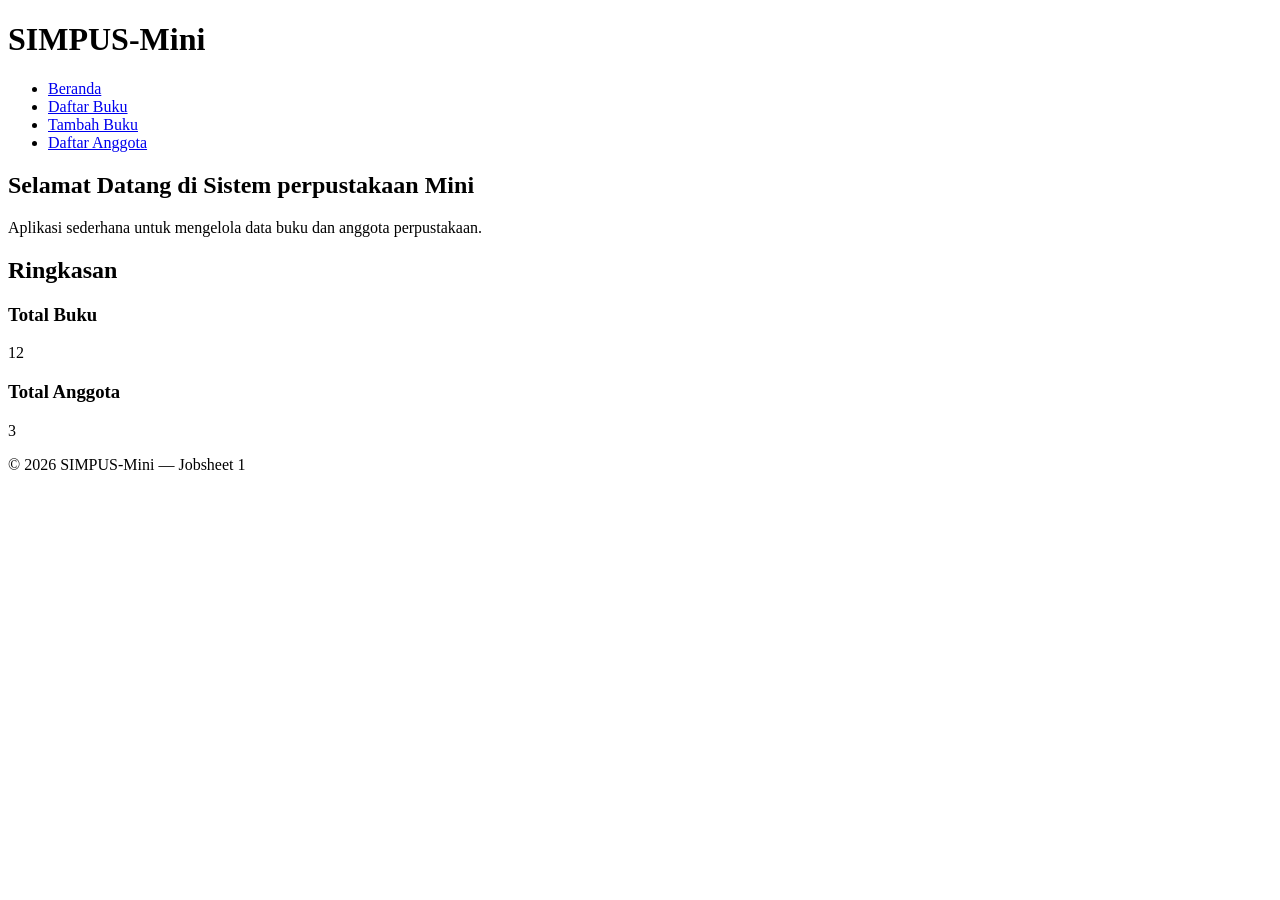
<file: Jobsheet1/index.html>
<!DOCTYPE html>
<html lang="id">
<head>
    <meta charset="UTF-8">
    <title>SIMPUS-Mini | Beranda</title>
</head>
<body>
    <header>
        <h1>SIMPUS-Mini</h1>
        <nav>
            <ul>
                <li><a href="index.html">Beranda</a></li>
                <li><a href="buku/list.html">Daftar Buku</a></li>
                <li><a href="buku/tambah.html">Tambah Buku</a></li>
                <li><a href="anggota/list.html">Daftar Anggota</a></li>
            </ul>
        </nav>
    </header>

    <main>
        <section>
            <h2>Selamat Datang di Sistem perpustakaan Mini</h2>
            <p>Aplikasi sederhana untuk mengelola data buku dan anggota perpustakaan.</p>
        </section>

        <section>
            <h2>Ringkasan</h2>
            <article>
                <h3>Total Buku</h3>
                <p>12</p>
            </article>
            <article>
                <h3>Total Anggota</h3>
                <p>3</p>
            </article>
        </section>
    </main>
    <footer>
        <p>&copy; 2026 SIMPUS-Mini &mdash; Jobsheet 1</p>
    </footer>
</body>
</html>
</file>
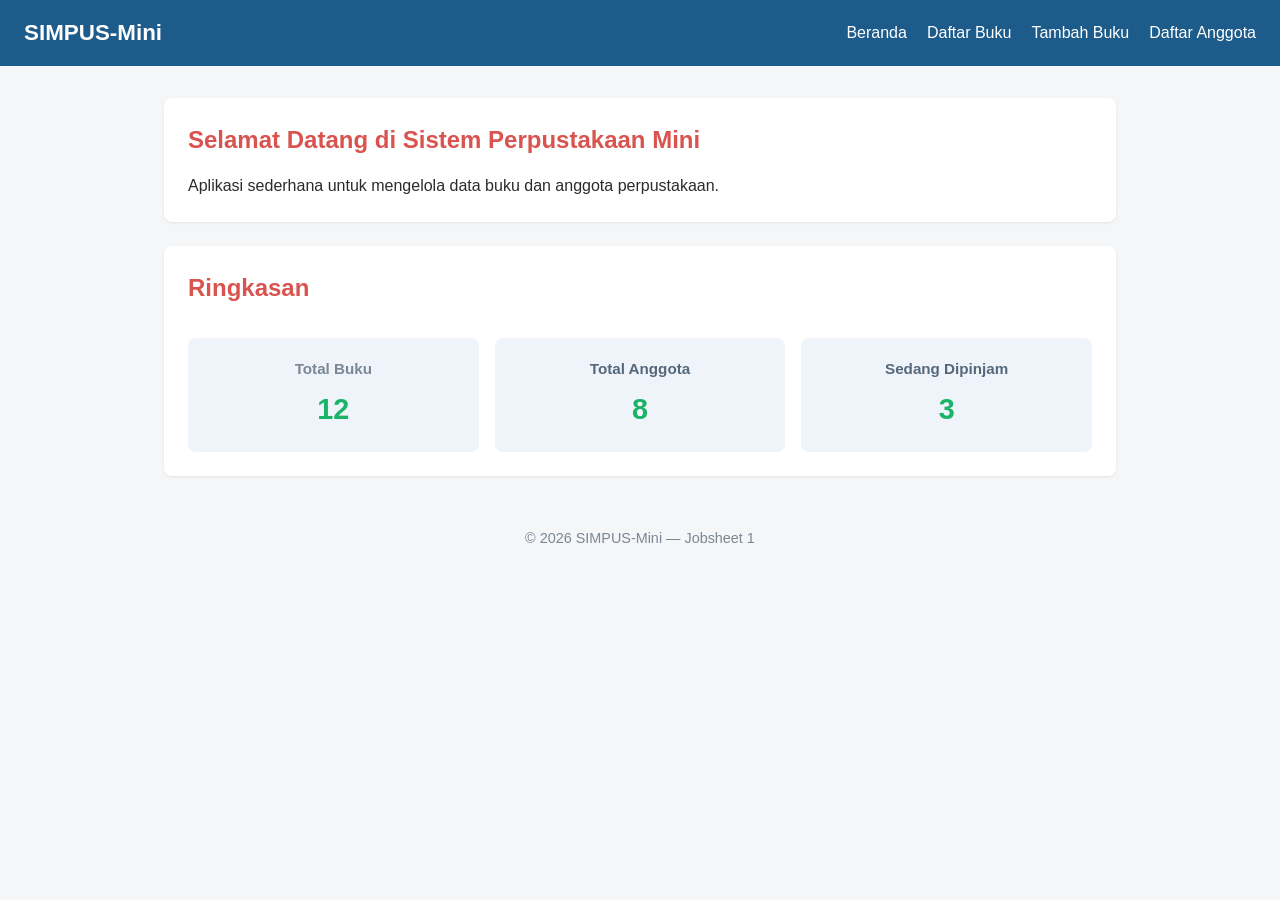
<file: Jobsheet2/index.html>
<!DOCTYPE html>
<html lang="id">
<head>
    <meta charset="UTF-8">
    <title>SIMPUS-Mini | Beranda</title>
    <link rel="stylesheet" href="assets/css/style.css">
</head>
<body>
    <header>
        <h1>SIMPUS-Mini</h1>
        <nav>
            <ul>
                <li><a href="index.html">Beranda</a></li>
                <li><a href="buku/list.html">Daftar Buku</a></li>
                <li><a href="buku/tambah.html">Tambah Buku</a></li>
                <li><a href="anggota/list.html">Daftar Anggota</a></li>
            </ul>
        </nav>
    </header>

    <main>
        <section>
            <h2 class="hai">Selamat Datang di Sistem Perpustakaan Mini</h2>
            <p>Aplikasi sederhana untuk mengelola data buku dan anggota perpustakaan.</p>
        </section>

        <section>
            <h2  class="hai">Ringkasan</h2>
            <article>
                <h3 id="test">Total Buku</h3>
                <p>12</p>
            </article>
            <article>
                <h3>Total Anggota</h3>
                <p>8</p>
            </article>
            <article>
                <h3>Sedang Dipinjam</h3>
                <p>3</p>
            </article>
        </section>
    </main>

    <footer>
        <p>&copy; 2026 SIMPUS-Mini &mdash; Jobsheet 1</p>
    </footer>
</body>
</html>
</file>
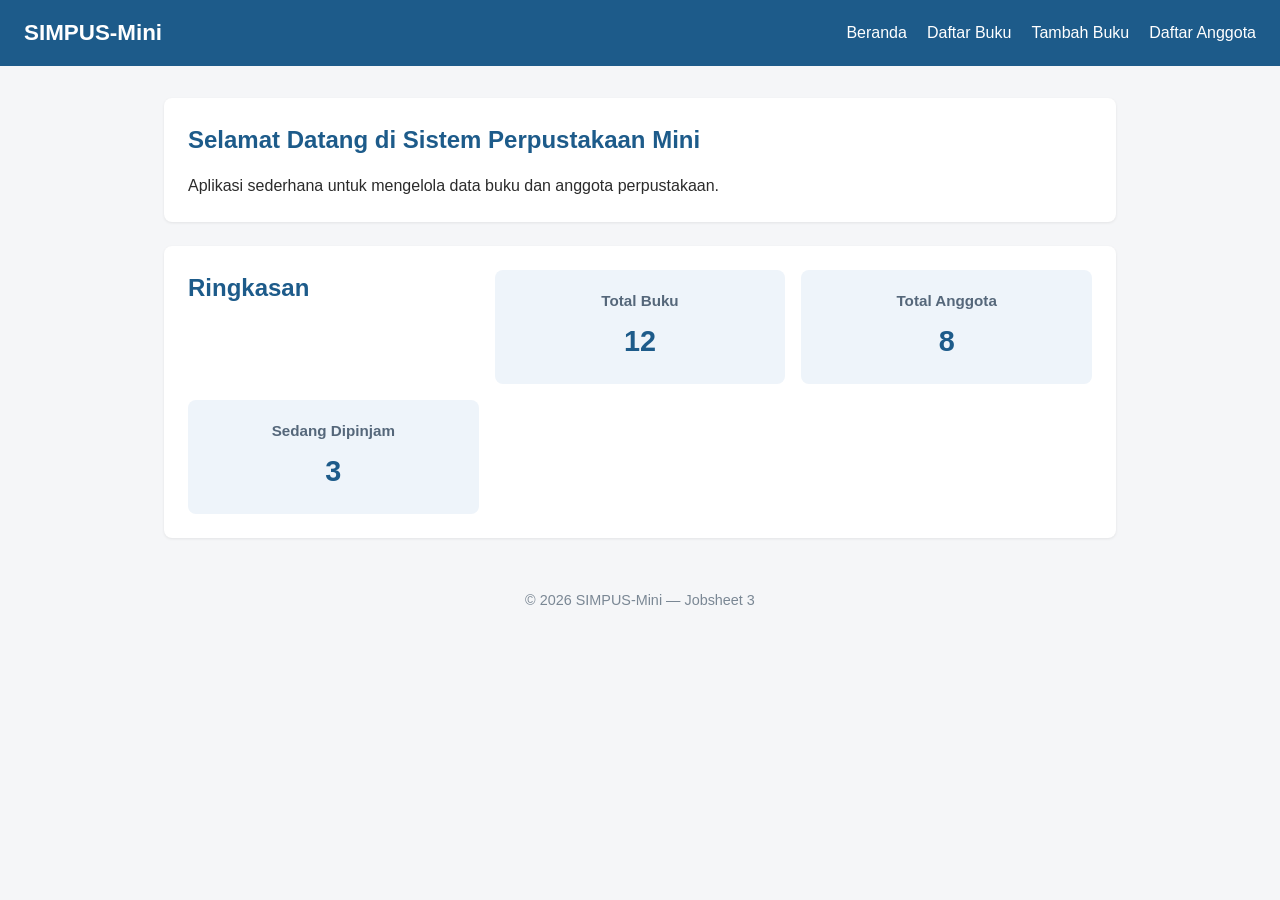
<file: Jobsheet3/index.html>
<!DOCTYPE html>
<html lang="id">
<head>
    <meta charset="UTF-8">
    <meta name="viewport" content="width=device-width, initial-scale=1">
    <title>SIMPUS-Mini | Beranda</title>
    <link rel="stylesheet" href="assets/css/style.css">
</head>
<body>
    <header>
        <h1>SIMPUS-Mini</h1>
        <input type="checkbox" id="nav-toggle" class="nav-toggle">
        <label for="nav-toggle" class="nav-toggle-label">&#9776;</label>
        <nav>
            <ul>
                <li><a href="index.html">Beranda</a></li>
                <li><a href="buku/list.html">Daftar Buku</a></li>
                <li><a href="buku/tambah.html">Tambah Buku</a></li>
                <li><a href="anggota/list.html">Daftar Anggota</a></li>
            </ul>
        </nav>
    </header>

    <main>
        <section>
            <h2>Selamat Datang di Sistem Perpustakaan Mini</h2>
            <p>Aplikasi sederhana untuk mengelola data buku dan anggota perpustakaan.</p>
        </section>

        <section>
            <h2>Ringkasan</h2>
            <article>
                <h3>Total Buku</h3>
                <p>12</p>
            </article>
            <article>
                <h3>Total Anggota</h3>
                <p>8</p>
            </article>
            <article>
                <h3>Sedang Dipinjam</h3>
                <p>3</p>
            </article>
        </section>
    </main>

    <footer>
        <p>&copy; 2026 SIMPUS-Mini &mdash; Jobsheet 3</p>
    </footer>
</body>
</html>
</file>
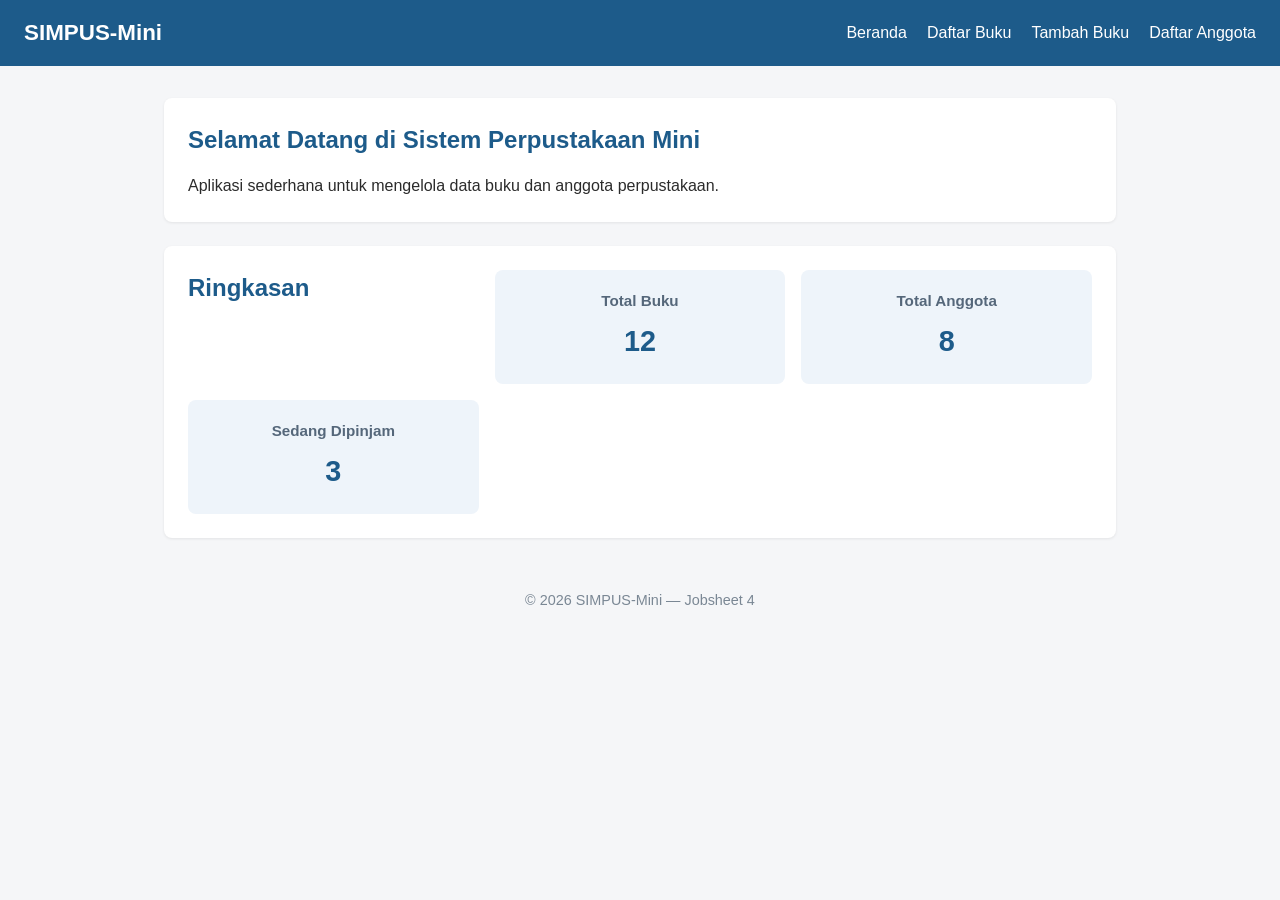
<file: Jobsheet4/index.html>
<!DOCTYPE html>
<html lang="id">
<head>
    <meta charset="UTF-8">
    <meta name="viewport" content="width=device-width, initial-scale=1">
    <title>SIMPUS-Mini | Beranda</title>
    <link rel="stylesheet" href="assets/style.css">
</head>
<body>
    <header>
        <h1>SIMPUS-Mini</h1>
        <input type="checkbox" id="nav-toggle" class="nav-toggle">
        <label for="nav-toggle" class="nav-toggle-label">&#9776;</label>
        <nav>
            <ul>
                <li><a href="index.html">Beranda</a></li>
                <li><a href="buku/list.html">Daftar Buku</a></li>
                <li><a href="buku/tambah.html">Tambah Buku</a></li>
                <li><a href="anggota/list.html">Daftar Anggota</a></li>
            </ul>
        </nav>
    </header>

    <main>
        <section>
            <h2>Selamat Datang di Sistem Perpustakaan Mini</h2>
            <p>Aplikasi sederhana untuk mengelola data buku dan anggota perpustakaan.</p>
        </section>

        <section>
            <h2>Ringkasan</h2>
            <article>
                <h3>Total Buku</h3>
                <p>12</p>
            </article>
            <article>
                <h3>Total Anggota</h3>
                <p>8</p>
            </article>
            <article>
                <h3>Sedang Dipinjam</h3>
                <p>3</p>
            </article>
        </section>
    </main>

    <footer>
        <p>&copy; 2026 SIMPUS-Mini &mdash; Jobsheet 4</p>
    </footer>
</body>
</html>
</file>
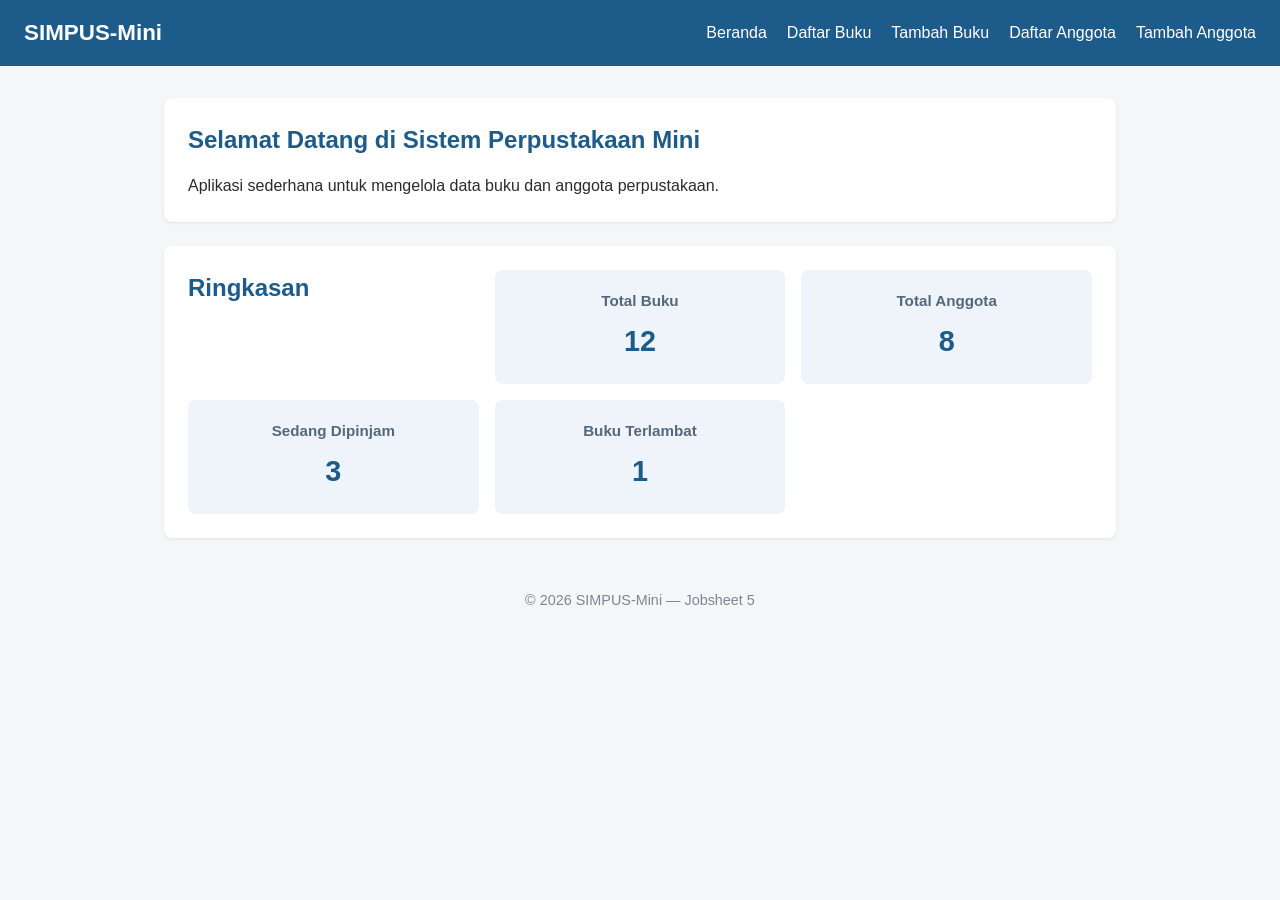
<file: Jobsheet5/index.html>
<!DOCTYPE html>
<html lang="id">
<head>
    <meta charset="UTF-8">
    <meta name="viewport" content="width=device-width, initial-scale=1">
    <title>SIMPUS-Mini | Beranda</title>
    <link rel="stylesheet" href="assets/style.css">
</head>
<body>
    <header>
        <h1>SIMPUS-Mini</h1>
        <button type="button" id="nav-toggle-btn" class="nav-toggle-label" aria-label="Menu">&#9776;</button>
        <nav>
            <ul>
                <li><a href="index.html" class="aktif">Beranda</a></li>
                <li><a href="buku/list.html">Daftar Buku</a></li>
                <li><a href="buku/tambah.html">Tambah Buku</a></li>
                <li><a href="anggota/list.html">Daftar Anggota</a></li>
                <li><a href="anggota/tambah.html">Tambah Anggota</a></li>
            </ul>
        </nav>
    </header>

    <main>
        <section>
            <h2>Selamat Datang di Sistem Perpustakaan Mini</h2>
            <p>Aplikasi sederhana untuk mengelola data buku dan anggota perpustakaan.</p>
        </section>

        <section>
            <h2>Ringkasan</h2>
            <article>
                <h3>Total Buku</h3>
                <p>12</p>
            </article>
            <article>
                <h3>Total Anggota</h3>
                <p>8</p>
            </article>
            <article>
                <h3>Sedang Dipinjam</h3>
                <p>3</p>
            </article>
            <article>
                <h3>Buku Terlambat</h3>
                <p>1</p>
            </article>
        </section>
    </main>

    <footer>
        <p>&copy; 2026 SIMPUS-Mini &mdash; Jobsheet 5</p>
    </footer>
    <script src="assets/js/app.js"></script>
</body>
</html>
</file>
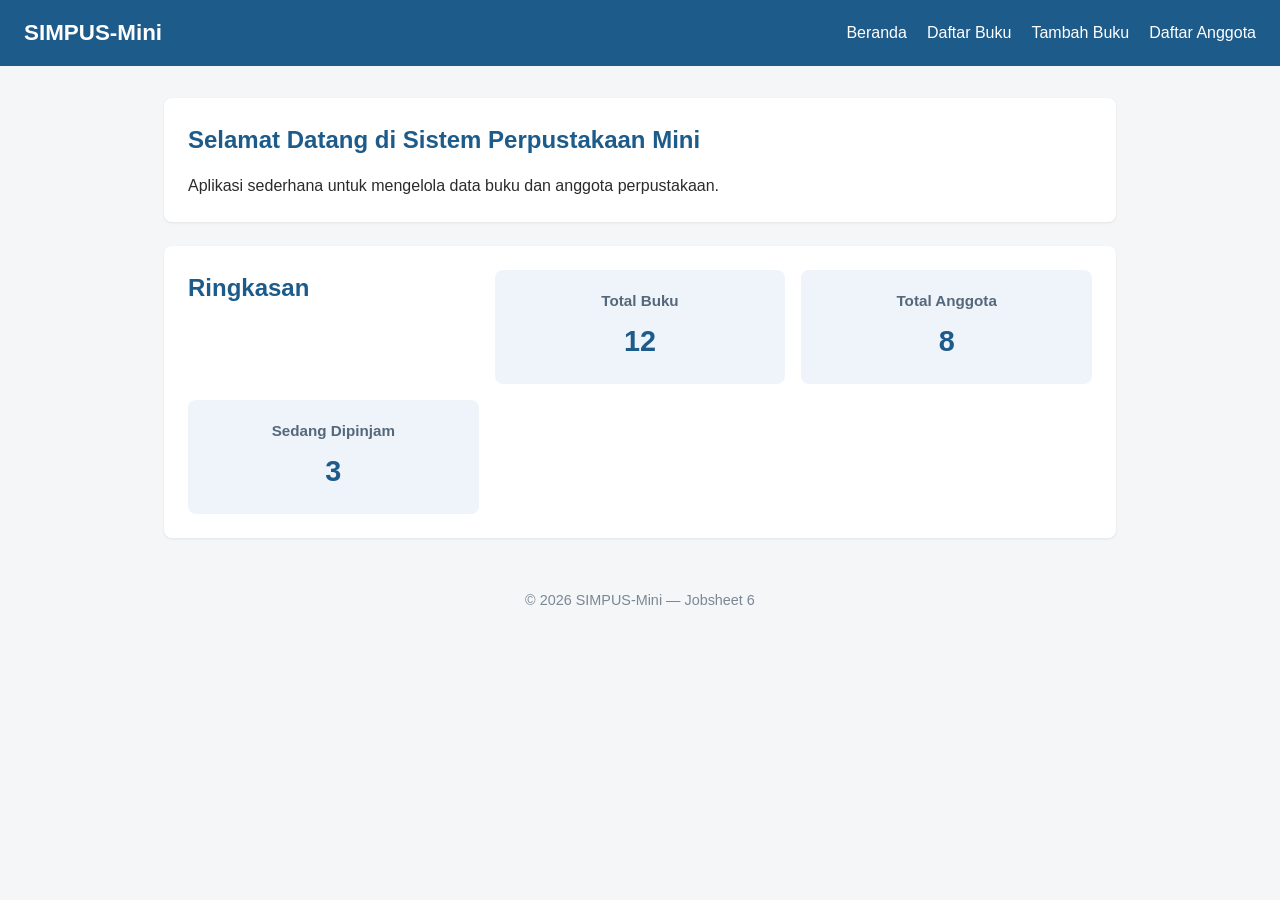
<file: Jobsheet6/index.html>
<!DOCTYPE html>
<html lang="id">
<head>
    <meta charset="UTF-8">
    <meta name="viewport" content="width=device-width, initial-scale=1">
    <title>SIMPUS-Mini | Beranda</title>
    <link rel="stylesheet" href="assets/css/style.css">
</head>
<body>
    <header>
        <h1>SIMPUS-Mini</h1>
        <button type="button" id="nav-toggle-btn" class="nav-toggle-label" aria-label="Menu">&#9776;</button>
        <nav>
            <ul>
                <li><a href="index.html">Beranda</a></li>
                <li><a href="buku/list.html">Daftar Buku</a></li>
                <li><a href="buku/tambah.html">Tambah Buku</a></li>
                <li><a href="anggota/list.html">Daftar Anggota</a></li>
            </ul>
        </nav>
    </header>

    <main>
        <section>
            <h2>Selamat Datang di Sistem Perpustakaan Mini</h2>
            <p>Aplikasi sederhana untuk mengelola data buku dan anggota perpustakaan.</p>
        </section>

        <section>
            <h2>Ringkasan</h2>
            <article>
                <h3>Total Buku</h3>
                <p>12</p>
            </article>
            <article>
                <h3>Total Anggota</h3>
                <p>8</p>
            </article>
            <article>
                <h3>Sedang Dipinjam</h3>
                <p>3</p>
            </article>
        </section>
    </main>

    <footer>
        <p>&copy; 2026 SIMPUS-Mini &mdash; Jobsheet 6</p>
    </footer>
    <script src="assets/js/app.js"></script>
</body>
</html>
</file>
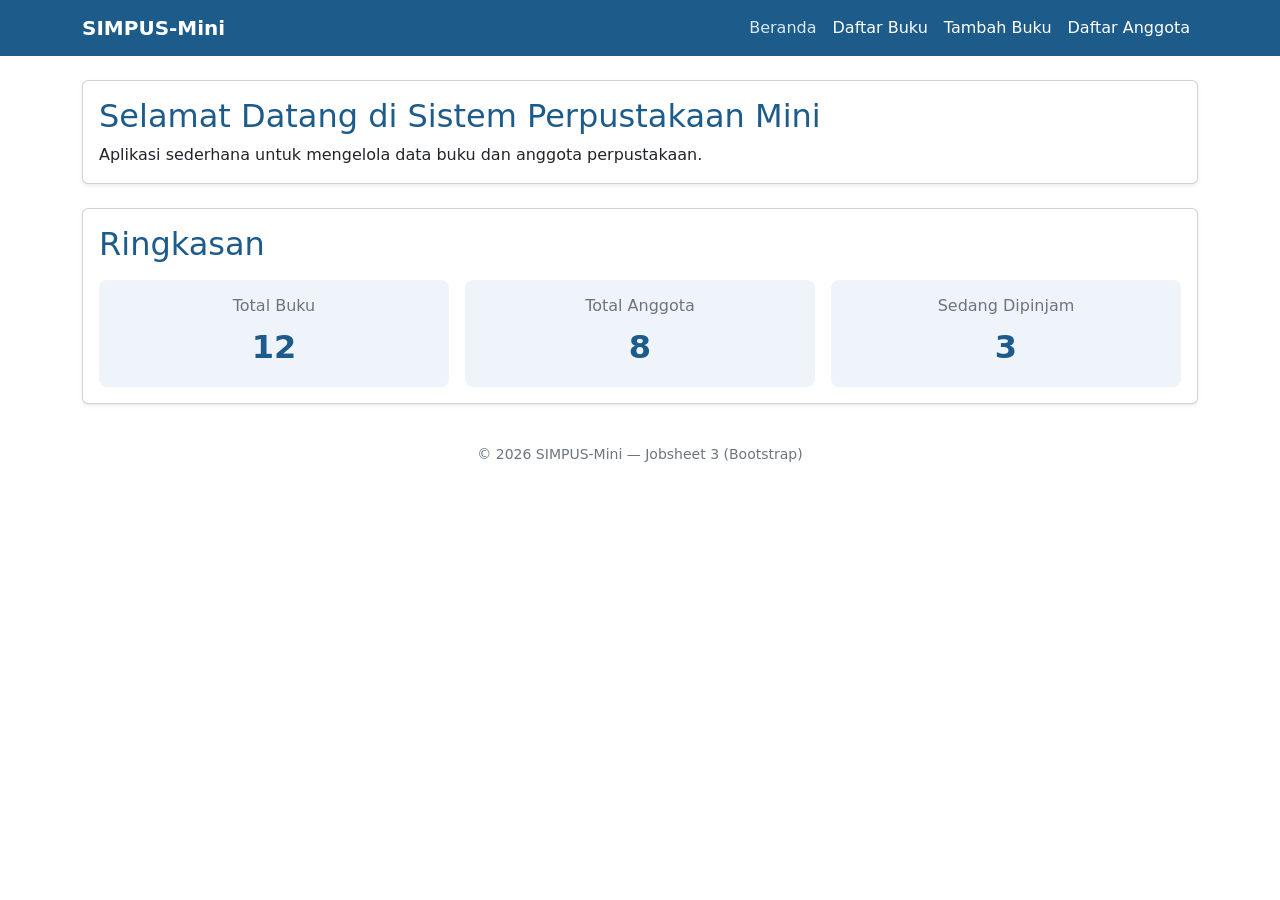
<file: Josheet3-bootstrap/index.html>
<!DOCTYPE html>
<html lang="id">
<head>
    <meta charset="UTF-8">
    <meta name="viewport" content="width=device-width, initial-scale=1">
    <title>SIMPUS-Mini | Beranda</title>
    <link href="https://cdn.jsdelivr.net/npm/bootstrap@5.3.3/dist/css/bootstrap.min.css" rel="stylesheet">
    <link rel="stylesheet" href="assets/css/style.css">
</head>
<body>
    <header class="navbar navbar-expand-lg navbar-dark" style="background-color:#1d5b8a;">
        <div class="container">
            <a class="navbar-brand fw-semibold" href="index.html">SIMPUS-Mini</a>
            <button class="navbar-toggler" type="button" data-bs-toggle="collapse" data-bs-target="#navMenu" aria-controls="navMenu" aria-expanded="false" aria-label="Toggle navigation">
                <span class="navbar-toggler-icon"></span>
            </button>
            <nav class="collapse navbar-collapse" id="navMenu">
                <ul class="navbar-nav ms-auto">
                    <li class="nav-item"><a class="nav-link active" href="index.html">Beranda</a></li>
                    <li class="nav-item"><a class="nav-link" href="buku/list.html">Daftar Buku</a></li>
                    <li class="nav-item"><a class="nav-link" href="buku/tambah.html">Tambah Buku</a></li>
                    <li class="nav-item"><a class="nav-link" href="anggota/list.html">Daftar Anggota</a></li>
                </ul>
            </nav>
        </div>
    </header>

    <main class="container my-4">
        <section class="card shadow-sm mb-4">
            <div class="card-body">
                <h2 class="card-title" style="color:#1d5b8a;">Selamat Datang di Sistem Perpustakaan Mini</h2>
                <p class="card-text mb-0">Aplikasi sederhana untuk mengelola data buku dan anggota perpustakaan.</p>
            </div>
        </section>

        <section class="card shadow-sm mb-4">
            <div class="card-body">
                <h2 class="card-title mb-3" style="color:#1d5b8a;">Ringkasan</h2>
                <div class="row g-3 text-center">
                    <div class="col-12 col-md-4">
                        <div class="p-3 rounded-3" style="background-color:#eef4fa;">
                            <h3 class="h6 text-secondary">Total Buku</h3>
                            <p class="fs-2 fw-bold mb-0" style="color:#1d5b8a;">12</p>
                        </div>
                    </div>
                    <div class="col-12 col-md-4">
                        <div class="p-3 rounded-3" style="background-color:#eef4fa;">
                            <h3 class="h6 text-secondary">Total Anggota</h3>
                            <p class="fs-2 fw-bold mb-0" style="color:#1d5b8a;">8</p>
                        </div>
                    </div>
                    <div class="col-12 col-md-4">
                        <div class="p-3 rounded-3" style="background-color:#eef4fa;">
                            <h3 class="h6 text-secondary">Sedang Dipinjam</h3>
                            <p class="fs-2 fw-bold mb-0" style="color:#1d5b8a;">3</p>
                        </div>
                    </div>
                </div>
            </div>
        </section>
    </main>

    <footer class="text-center text-secondary py-3 small">
        <p class="mb-0">&copy; 2026 SIMPUS-Mini &mdash; Jobsheet 3 (Bootstrap)</p>
    </footer>

    <script src="https://cdn.jsdelivr.net/npm/bootstrap@5.3.3/dist/js/bootstrap.bundle.min.js"></script>
</body>
</html>
</file>
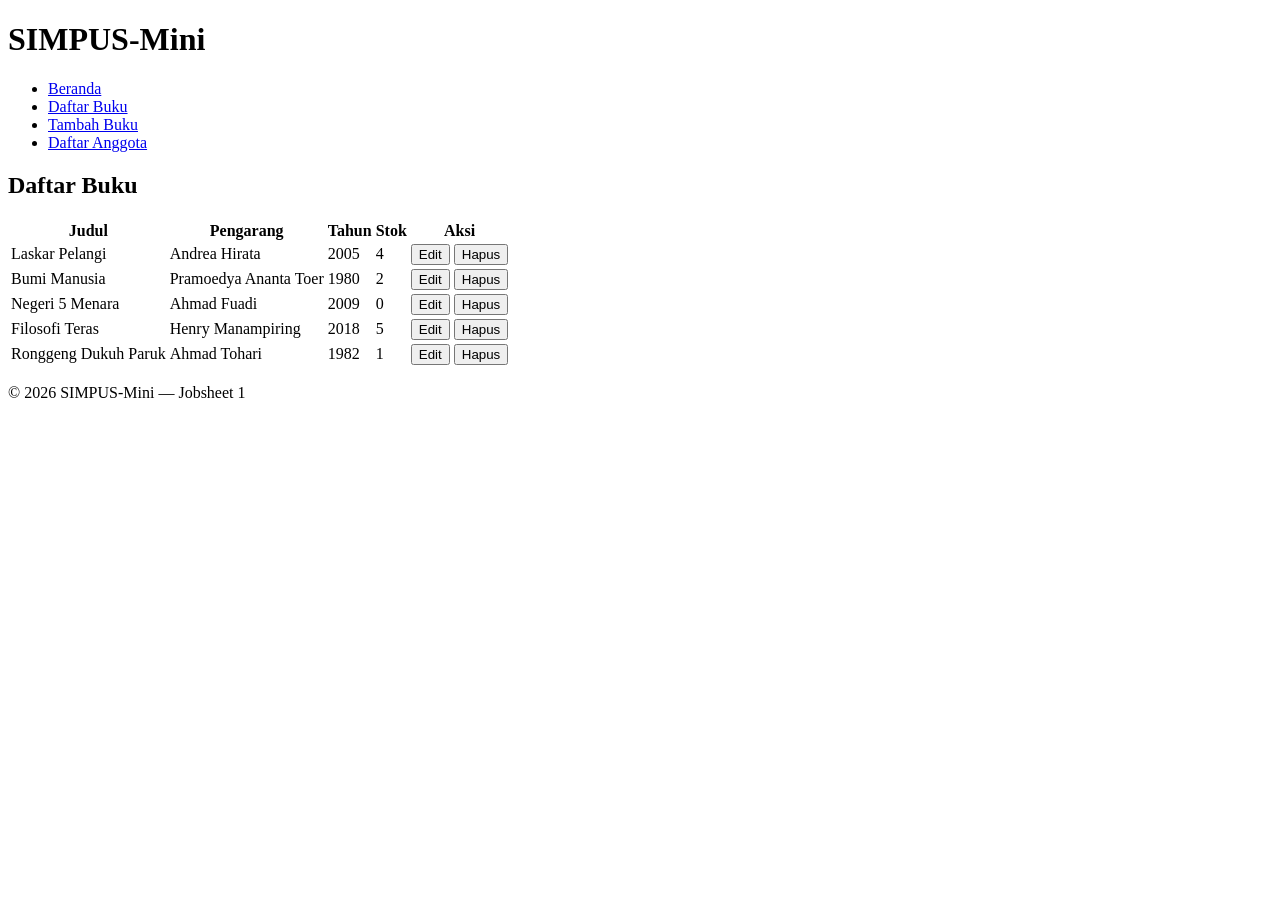
<file: Jobsheet1/buku.html>
<!DOCTYPE html>
<html lang="id">
<head>
    <meta charset="UTF-8">
    <title>SIMPUS-Mini | Daftar Buku</title>
</head>
<body>
    <header>
        <h1>SIMPUS-Mini</h1>
        <nav>
            <ul>
                <li><a href="../index.html">Beranda</a></li>
                <li><a href="list.html">Daftar Buku</a></li>
                <li><a href="tambah.html">Tambah Buku</a></li>
                <li><a href="../anggota/list.html">Daftar Anggota</a></li>
            </ul>
        </nav>
    </header>

    <main>
        <section>
            <h2>Daftar Buku</h2>
            <table>
                <thead>
                    <tr>
                        <th>Judul</th>
                        <th>Pengarang</th>
                        <th>Tahun</th>
                        <th>Stok</th>
                        <th>Aksi</th>
                    </tr>
                </thead>
                <tbody>
                    <tr>
                        <td>Laskar Pelangi</td>
                        <td>Andrea Hirata</td>
                        <td>2005</td>
                        <td>4</td>
                        <td>
                            <button type="button">Edit</button>
                            <button type="button">Hapus</button>
                        </td>
                    </tr>
                    <tr>
                        <td>Bumi Manusia</td>
                        <td>Pramoedya Ananta Toer</td>
                        <td>1980</td>
                        <td>2</td>
                        <td>
                            <button type="button">Edit</button>
                            <button type="button">Hapus</button>
                        </td>
                    </tr>
                    <tr>
                        <td>Negeri 5 Menara</td>
                        <td>Ahmad Fuadi</td>
                        <td>2009</td>
                        <td>0</td>
                        <td>
                            <button type="button">Edit</button>
                            <button type="button">Hapus</button>
                        </td>
                    </tr>
                    <tr>
                        <td>Filosofi Teras</td>
                        <td>Henry Manampiring</td>
                        <td>2018</td>
                        <td>5</td>
                        <td>
                            <button type="button">Edit</button>
                            <button type="button">Hapus</button>
                        </td>
                    </tr>
                    <tr>
                        <td>Ronggeng Dukuh Paruk</td>
                        <td>Ahmad Tohari</td>
                        <td>1982</td>
                        <td>1</td>
                        <td>
                            <button type="button">Edit</button>
                            <button type="button">Hapus</button>
                        </td>
                    </tr>
                    </tbody>
                </tbody>
            </table>
        </section>
    </main>
    <footer>
        <p>&copy; 2026 SIMPUS-Mini &mdash; Jobsheet 1</p>
    </footer>
</body>
</html>
</file>
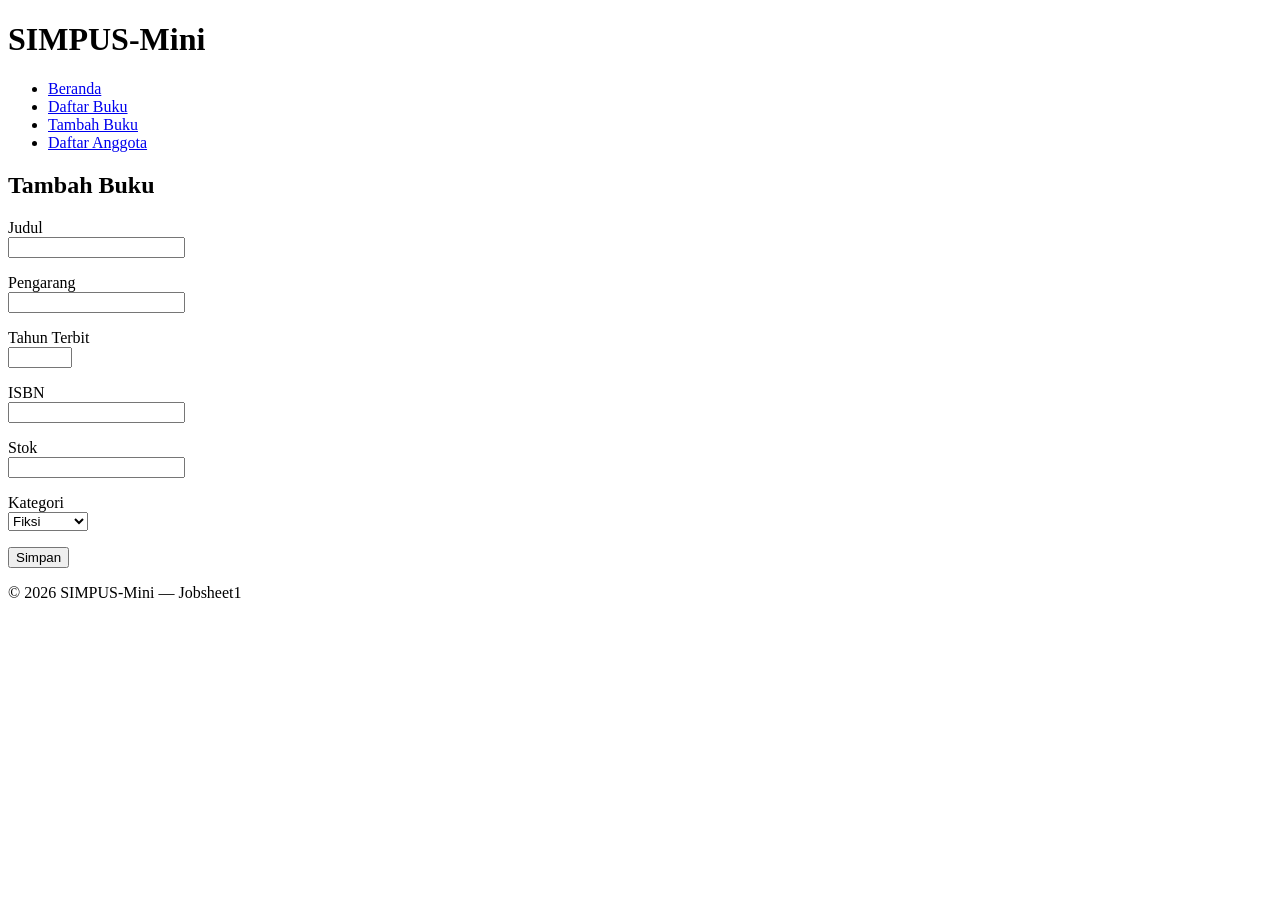
<file: Jobsheet1/bukuTambah.html>
<!DOCTYPE html>
<html lang="id">
<head>
    <meta charset="UTF-8">
    <title>SIMPUS-Mini | Tambah Buku</title>
</head>
<body>
    <header>
        <h1>SIMPUS-Mini</h1>
        <nav>
            <ul>
                <li><a href="../index.html">Beranda</a></li>
                <li><a href="list.html">Daftar Buku</a></li>
                <li><a href="tambah.html">Tambah Buku</a></li>
                <li><a href="../anggota/list.html">Daftar Anggota</a></li>
            </ul>
        </nav>
    </header>
    <main>
        <section>
            <h2>Tambah Buku</h2>
            <form>
                <p>
                    <label for="judul">Judul</label><br>
                    <input type="text" id="judul" name="judul" required>
                </p>
                <p>
                    <label for="pengarang">Pengarang</label><br>
                    <input type="text" id="pengarang" name="pengarang" required>
                </p>
                <p>
                    <label for="tahun">Tahun Terbit</label><br>
                    <input type="number" id="tahun" name="tahun" min="1900" max="2026" required>
                </p>
                <p>
                    <label for="isbn">ISBN</label><br>
                    <input type="text" id="isbn" name="isbn">
                </p>
                <p>
                    <label for="stok">Stok</label><br>
                    <input type="number" id="stok" name="stok" min="0" required>
                </p>
                <p>
                    <label for="kategori">Kategori</label><br>
                    <select id="kategori" name="kategori">
                        <option value="fiksi">Fiksi</option>
                        <option value="non-fiksi">Non-Fiksi</option>
                        <option value="referensi">Referensi</option>
                    </select>
                </p>
                <p>
                    <button type="submit">Simpan</button>
                </p>
            </form>
        </section>
    </main>
    <footer>
        <p>&copy; 2026 SIMPUS-Mini &mdash; Jobsheet1</p>
    </footer>
</body>
</html>
</file>
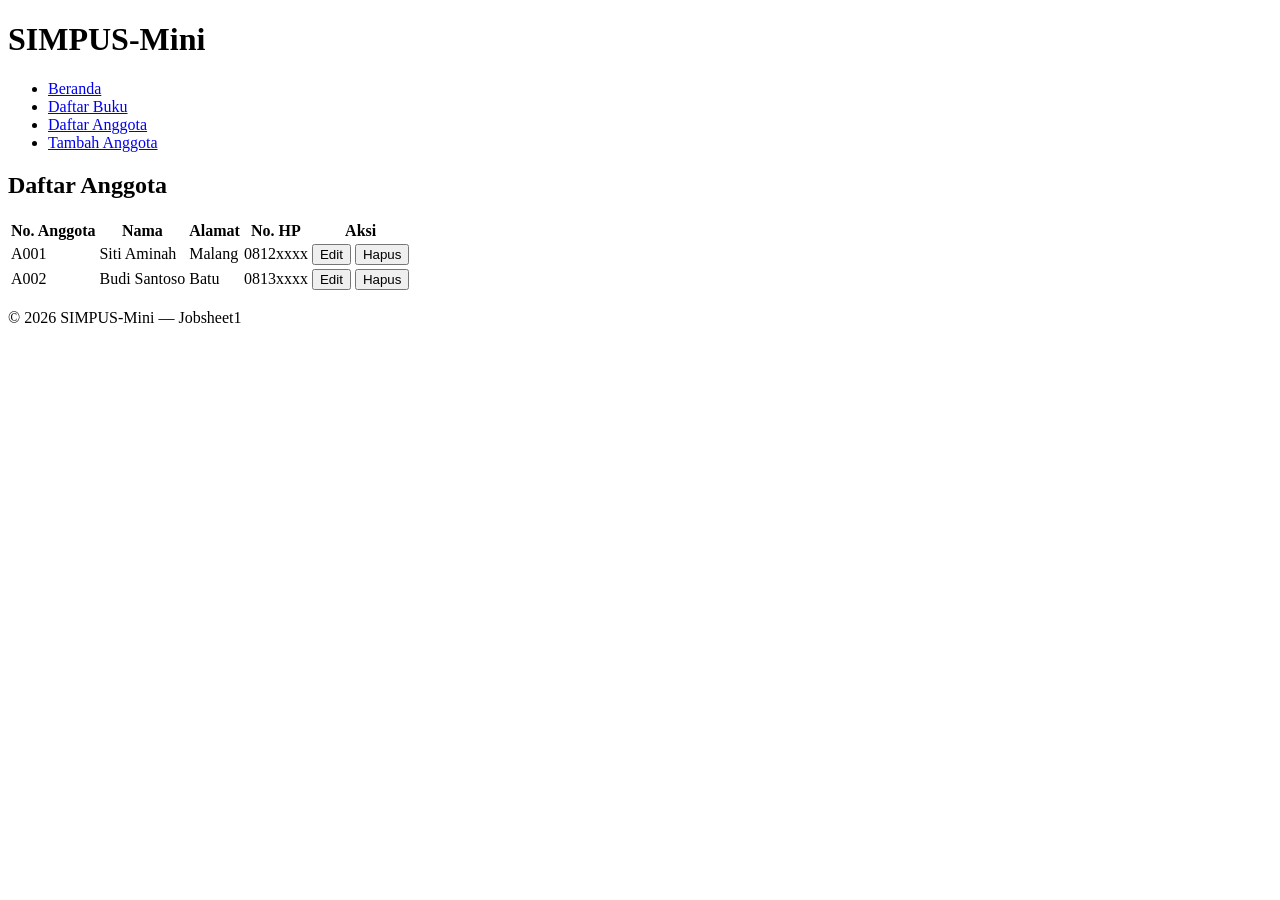
<file: Jobsheet1/Anggota/list.html>
<!DOCTYPE html>
<html lang="id">
<head>
    <meta charset="UTF-8">
    <title>SIMPUS-Mini | Daftar Anggota</title>
</head>
<body>
    <header>
        <h1>SIMPUS-Mini</h1>
        <nav>
            <ul>
                <li><a href="../index.html">Beranda</a></li>
                <li><a href="../buku/list.html">Daftar Buku</a></li>
                <li><a href="../anggota/list.html">Daftar Anggota</a></li>
                <li><a href="../anggota/tambah.html">Tambah Anggota</a></li>
            </ul>
        </nav>
    </header>
    <main>
        <section>
            <h2>Daftar Anggota</h2>
            <table>
                <thead>
                    <tr>
                        <th>No. Anggota</th>
                        <th>Nama</th>
                        <th>Alamat</th>
                        <th>No. HP</th>
                        <th>Aksi</th>
                    </tr>
                </thead>
                <tbody>
                    <tr>
                        <td>A001</td>
                        <td>Siti Aminah</td>
                        <td>Malang</td>
                        <td>0812xxxx</td>
                        <td>
                            <button type="button">Edit</button>
                            <button type="button">Hapus</button>
                        </td>
                    </tr>
                    <tr>
                        <td>A002</td>
                        <td>Budi Santoso</td>
                        <td>Batu</td>
                        <td>0813xxxx</td>
                        <td>
                            <button type="button">Edit</button>
                            <button type="button">Hapus</button>
                        </td>
                    </tr>
                </tbody>
            </table>
        </section>
    </main>
    <footer>
        <p>&copy; 2026 SIMPUS-Mini &mdash; Jobsheet1</p>
    </footer>
</body>
</html>
</file>
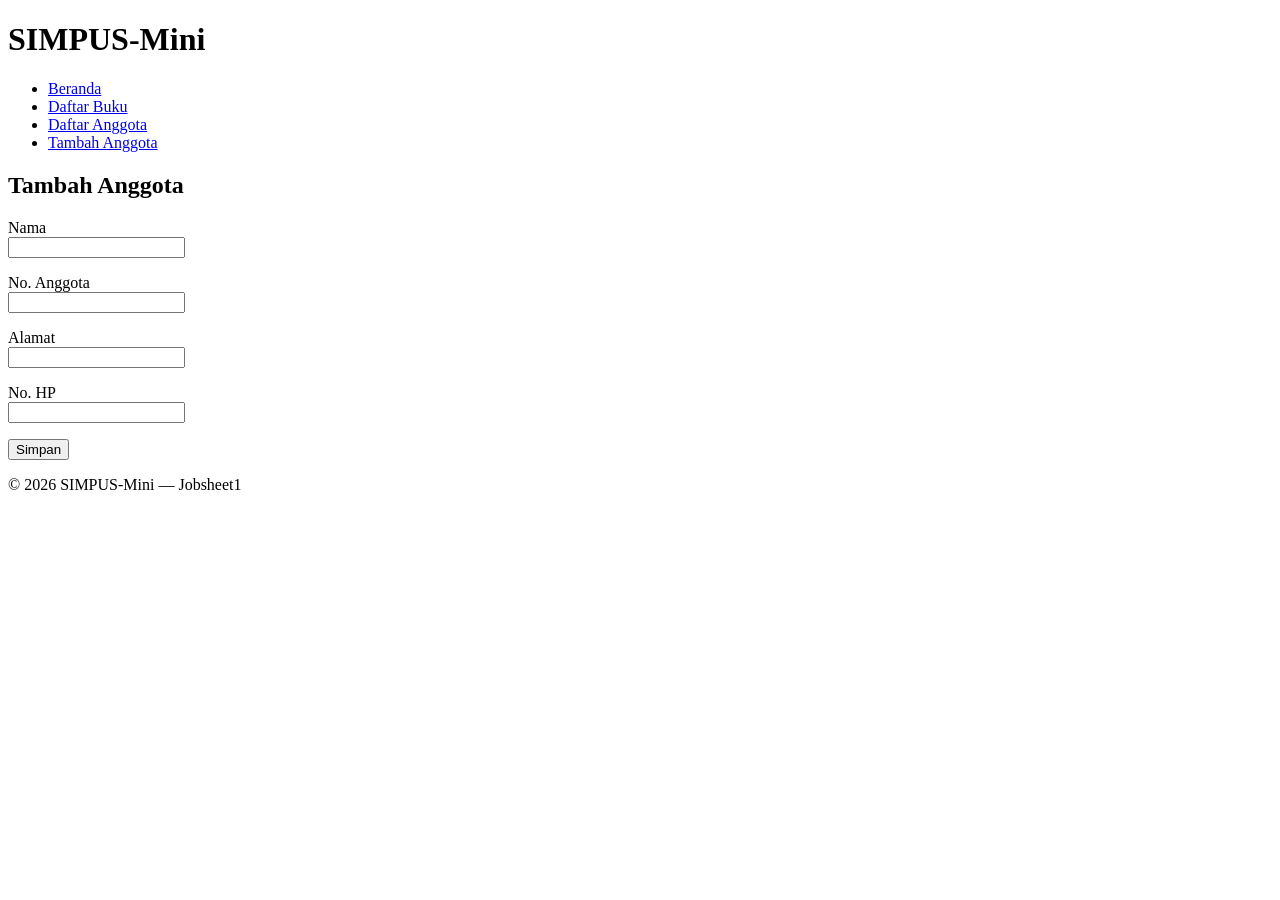
<file: Jobsheet1/Anggota/tambahAnggota.html>
<!DOCTYPE html>
<html lang="id">
<head>
    <meta charset="UTF-8">
    <title>SIMPUS-Mini | Tambah Anggota</title>
</head>
<body>
    <header>
        <h1>SIMPUS-Mini</h1>
        <nav>
            <ul>
                <li><a href="../index.html">Beranda</a></li>
                <li><a href="../buku/list.html">Daftar Buku</a></li>
                <li><a href="../anggota/list.html">Daftar Anggota</a></li>
                <li><a href="tambah.html">Tambah Anggota</a></li>
            </ul>
        </nav>
    </header>

    <main>
        <section>
            <h2>Tambah Anggota</h2>
            <form>
                <p>
                    <label for="nama">Nama</label><br>
                    <input type="text" id="nama" name="nama" required>
                </p>
                <p>
                    <label for="no_anggota">No. Anggota</label><br>
                    <input type="text" id="no_anggota" name="no_anggota" required>
                </p>
                <p>
                    <label for="alamat">Alamat</label><br>
                    <input type="text" id="alamat" name="alamat">
                </p>
                <p>
                    <label for="no_hp">No. HP</label><br>
                    <input type="text" id="no_hp" name="no_hp">
                </p>
                <p>
                    <button type="submit">Simpan</button>
                </p>
            </form>
        </section>
    </main>
    <footer>
        <p>&copy; 2026 SIMPUS-Mini &mdash; Jobsheet1</p>
    </footer>
</body>
</html>
</file>
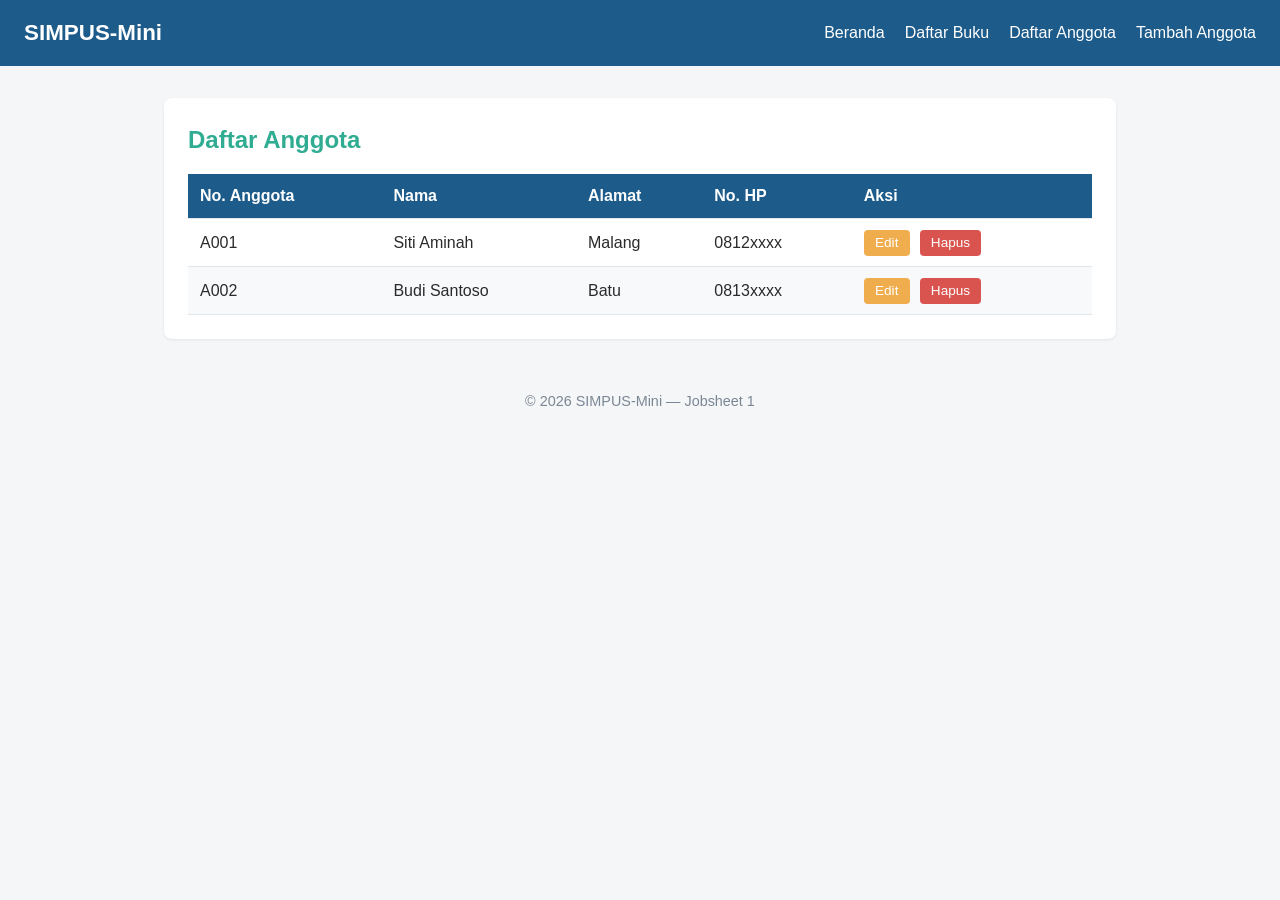
<file: Jobsheet2/Anggota/list.html>
<!DOCTYPE html>
<html lang="id">
<head>
    <meta charset="UTF-8">
    <title>SIMPUS-Mini | Daftar Anggota</title>
    <link rel="stylesheet" href="../assets/style.css">
</head>
<body>
    <header>
        <h1>SIMPUS-Mini</h1>
        <nav>
            <ul>
                <li><a href="../index.html">Beranda</a></li>
                <li><a href="../buku/list.html">Daftar Buku</a></li>
                <li><a href="list.html">Daftar Anggota</a></li>
                <li><a href="tambah.html">Tambah Anggota</a></li>
            </ul>
        </nav>
    </header>

    <main>
        <section>
            <h2>Daftar Anggota</h2>
            <table>
                <thead>
                    <tr>
                        <th>No. Anggota</th>
                        <th>Nama</th>
                        <th>Alamat</th>
                        <th>No. HP</th>
                        <th>Aksi</th>
                    </tr>
                </thead>
                <tbody>
                    <tr>
                        <td>A001</td>
                        <td>Siti Aminah</td>
                        <td>Malang</td>
                        <td>0812xxxx</td>
                        <td>
                            <button type="button">Edit</button>
                            <button type="button">Hapus</button>
                        </td>
                    </tr>
                    <tr>
                        <td>A002</td>
                        <td>Budi Santoso</td>
                        <td>Batu</td>
                        <td>0813xxxx</td>
                        <td>
                            <button type="button">Edit</button>
                            <button type="button">Hapus</button>
                        </td>
                    </tr>
                </tbody>
            </table>
        </section>
    </main>

    <footer>
        <p>&copy; 2026 SIMPUS-Mini &mdash; Jobsheet 1</p>
    </footer>
</body>
</html>
</file>
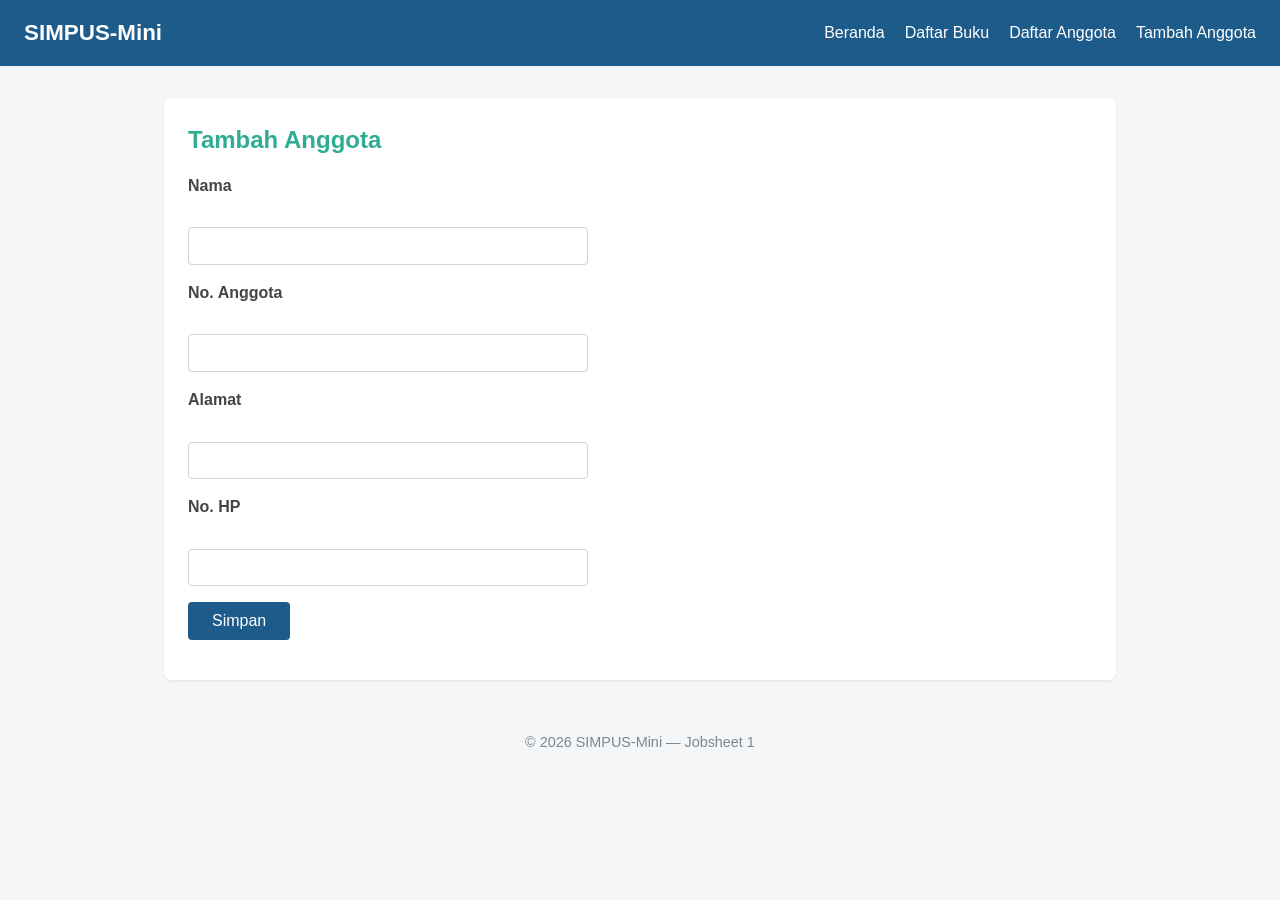
<file: Jobsheet2/Anggota/tambah.html>
<!DOCTYPE html>
<html lang="id">
<head>
    <meta charset="UTF-8">
    <title>SIMPUS-Mini | Tambah Anggota</title>
    <link rel="stylesheet" href="../assets/style.css">
</head>
<body>
    <header>
        <h1>SIMPUS-Mini</h1>
        <nav>
            <ul>
                <li><a href="../index.html">Beranda</a></li>
                <li><a href="../buku/list.html">Daftar Buku</a></li>
                <li><a href="list.html">Daftar Anggota</a></li>
                <li><a href="tambah.html">Tambah Anggota</a></li>
            </ul>
        </nav>
    </header>

    <main>
        <section>
            <h2>Tambah Anggota</h2>
            <form>
                <p>
                    <label for="nama">Nama</label><br>
                    <input type="text" id="nama" name="nama" required>
                </p>
                <p>
                    <label for="no_anggota">No. Anggota</label><br>
                    <input type="text" id="no_anggota" name="no_anggota" required>
                </p>
                <p>
                    <label for="alamat">Alamat</label><br>
                    <input type="text" id="alamat" name="alamat">
                </p>
                <p>
                    <label for="no_hp">No. HP</label><br>
                    <input type="text" id="no_hp" name="no_hp">
                </p>
                <p>
                    <button type="submit">Simpan</button>
                </p>
            </form>
        </section>
    </main>

    <footer>
        <p>&copy; 2026 SIMPUS-Mini &mdash; Jobsheet 1</p>
    </footer>
</body>
</html>
</file>
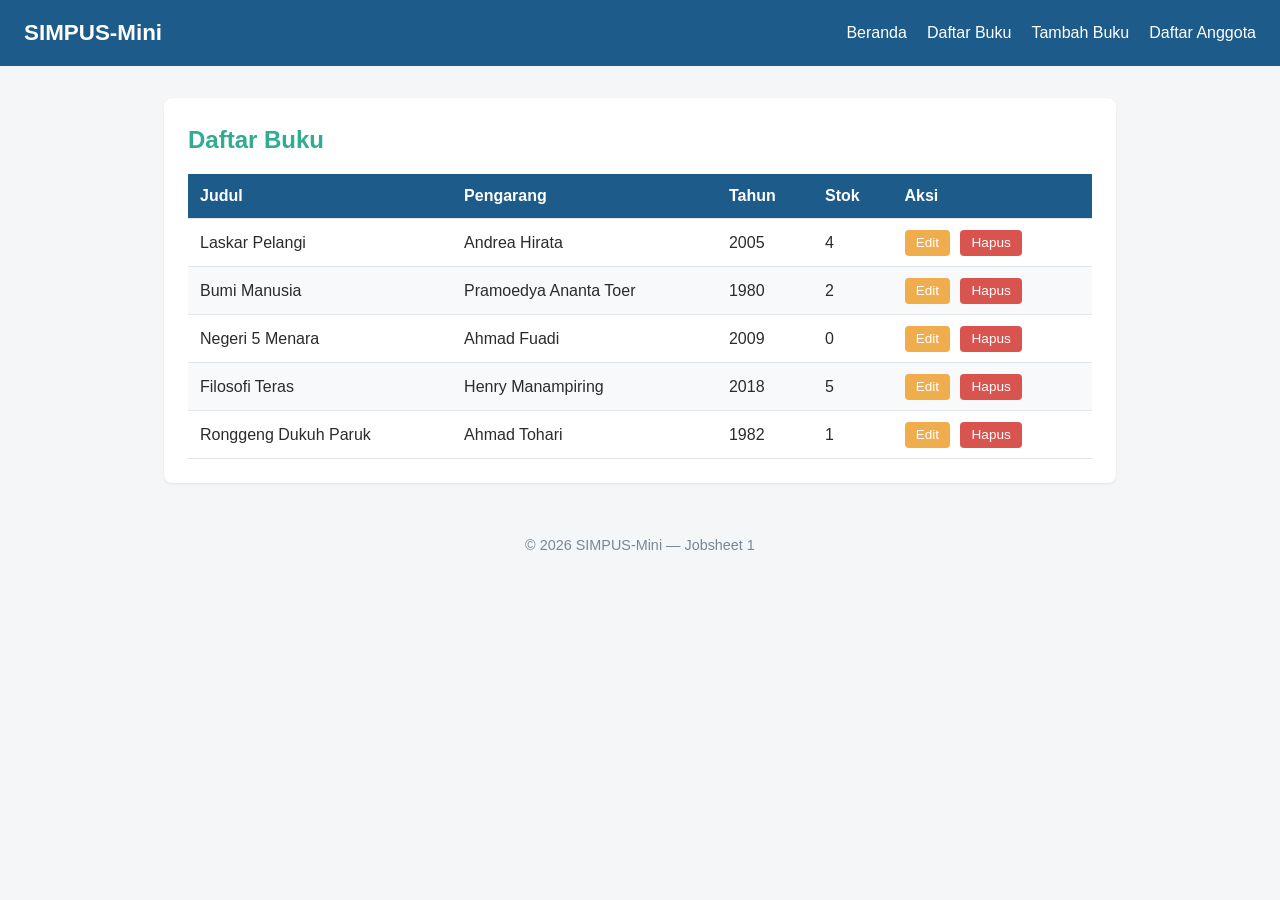
<file: Jobsheet2/buku/list.html>
<!DOCTYPE html>
<html lang="id">
<head>
    <meta charset="UTF-8">
    <title>SIMPUS-Mini | Daftar Buku</title>
    <link rel="stylesheet" href="../assets/style.css">
</head>
<body>
    <header>
        <h1>SIMPUS-Mini</h1>
        <nav>
            <ul>
                <li><a href="../index.html">Beranda</a></li>
                <li><a href="list.html">Daftar Buku</a></li>
                <li><a href="tambah.html">Tambah Buku</a></li>
                <li><a href="../anggota/list.html">Daftar Anggota</a></li>
            </ul>
        </nav>
    </header>

    <main>
        <section>
            <h2>Daftar Buku</h2>
            <table>
                <thead>
                    <tr>
                        <th>Judul</th>
                        <th>Pengarang</th>
                        <th>Tahun</th>
                        <th>Stok</th>
                        <th>Aksi</th>
                    </tr>
                </thead>
                <tbody>
                    <tr>
                        <td>Laskar Pelangi</td>
                        <td>Andrea Hirata</td>
                        <td>2005</td>
                        <td>4</td>
                        <td>
                            <button type="button">Edit</button>
                            <button type="button">Hapus</button>
                        </td>
                    </tr>
                    <tr>
                        <td>Bumi Manusia</td>
                        <td>Pramoedya Ananta Toer</td>
                        <td>1980</td>
                        <td>2</td>
                        <td>
                            <button type="button">Edit</button>
                            <button type="button">Hapus</button>
                        </td>
                    </tr>
                    <tr>
                        <td>Negeri 5 Menara</td>
                        <td>Ahmad Fuadi</td>
                        <td>2009</td>
                        <td>0</td>
                        <td>
                            <button type="button">Edit</button>
                            <button type="button">Hapus</button>
                        </td>
                    </tr>
                    <tr>
                        <td>Filosofi Teras</td>
                        <td>Henry Manampiring</td>
                        <td>2018</td>
                        <td>5</td>
                        <td>
                            <button type="button">Edit</button>
                            <button type="button">Hapus</button>
                        </td>
                    </tr>
                    <tr>
                        <td>Ronggeng Dukuh Paruk</td>
                        <td>Ahmad Tohari</td>
                        <td>1982</td>
                        <td>1</td>
                        <td>
                            <button type="button">Edit</button>
                            <button type="button">Hapus</button>
                        </td>
                    </tr>
                </tbody>
            </table>
        </section>
    </main>

    <footer>
        <p>&copy; 2026 SIMPUS-Mini &mdash; Jobsheet 1</p>
    </footer>
</body>
</html>
</file>
<file: Jobsheet2/assets/css/style.css>
/* ===== Reset & Base ===== */
* {
    box-sizing: border-box;
    margin: 0;
    padding: 0;
}

body {
    font-family: "Segoe UI", Arial, sans-serif;
    color: #2b2b2b;
    background-color: #f5f6f8;
    line-height: 1.5;
}

a {
    color: #5dda2c;
    text-decoration: none;
}

a:hover {
    text-decoration: underline;
}

/* ===== Header & Navbar (Flexbox) ===== */
header {
    background-color: #1d5b8a;
    color: #fff;
    padding: 1rem 1.5rem;
    display: flex;
    align-items: center;
    justify-content: space-between;
    flex-wrap: wrap;
}

header h1 {
    font-size: 1.4rem;
}

header nav ul {
    list-style: none;
    display: flex;
    gap: 1.25rem;
}

header nav a {
    color: #fff;
    font-weight: 500;
}

/* ===== Main Layout ===== */
main {
    max-width: 1000px;
    margin: 2rem auto;
    padding: 0 1.5rem;
}

section {
    background-color: #fff;
    border-radius: 8px;
    padding: 1.5rem;
    margin-bottom: 1.5rem;
    box-shadow: 0 1px 3px rgba(0, 0, 0, 0.08);
}

section h2 {
    margin-bottom: 1rem;
    color: #2fac91;
}

/* ===== Kartu Statistik (CSS Grid) ===== */
main section:nth-of-type(2) {
    display: grid;
    grid-template-columns: repeat(3, 1fr);
    gap: 1rem;
}

main section:nth-of-type(2) h2 {
    grid-column: 1 / -1;
}

main section:nth-of-type(2) article {
    background-color: #eef4fa;
    border-radius: 8px;
    padding: 1.25rem;
    text-align: center;
}

main section:nth-of-type(2) article h3 {
    font-size: 0.95rem;
    color: #55677a;
    margin-bottom: 0.5rem;
}

main section:nth-of-type(2) article p {
    font-size: 1.8rem;
    font-weight: 700;
    color: #1bb367;
}

/* ===== Tabel ===== */
table {
    width: 100%;
    border-collapse: collapse;
}

th, td {
    text-align: left;
    padding: 0.65rem 0.75rem;
    border-bottom: 1px solid #e2e6ea;
}

thead {
    background-color: #1d5b8a;
    color: #fff;
}

tbody tr:nth-child(even) {
    background-color: #f7f9fb;
}

tbody tr:hover {
    background-color: #eef4fa;
}

td button {
    padding: 0.35rem 0.7rem;
    margin-right: 0.35rem;
    border: none;
    border-radius: 4px;
    cursor: pointer;
    font-size: 0.85rem;
}

td button:first-of-type {
    background-color: #f0ad4e;
    color: #fff;
}

td button:last-of-type {
    background-color: #d9534f;
    color: #fff;
}

/* ===== Form ===== */
form p {
    margin-bottom: 1rem;
}

form label {
    display: block;
    margin-bottom: 0.35rem;
    font-weight: 600;
    color: #444;
}

form input,
form select {
    width: 100%;
    max-width: 400px;
    padding: 0.55rem 0.7rem;
    border: 1px solid #cdd4da;
    border-radius: 4px;
    font-size: 1rem;
}

form button[type="submit"] {
    background-color: #1d5b8a;
    color: #fff;
    border: none;
    padding: 0.6rem 1.5rem;
    border-radius: 4px;
    font-size: 1rem;
    cursor: pointer;
}

form button[type="submit"]:hover {
    background-color: #30ac30;
}

/* ===== Footer ===== */
footer {
    text-align: center;
    padding: 1.25rem;
    color: #7a8794;
    font-size: 0.9rem;
}

.hai{
color: #d9534f;
}

#test{
color: #7a8794;
}
</file>
<file: Jobsheet3/assets/css/style.css>
/* ===== Reset & Base ===== */
* {
    box-sizing: border-box;
    margin: 0;
    padding: 0;
}

body {
    font-family: "Segoe UI", Arial, sans-serif;
    color: #2b2b2b;
    background-color: #f5f6f8;
    line-height: 1.5;
}

a {
    color: #1d5b8a;
    text-decoration: none;
}

a:hover {
    text-decoration: underline;
}

/* ===== Header & Navbar (Flexbox) ===== */
header {
    background-color: #1d5b8a;
    color: #fff;
    padding: 1rem 1.5rem;
    display: flex;
    align-items: center;
    justify-content: space-between;
    flex-wrap: wrap;
}

header h1 {
    font-size: 1.4rem;
}

header nav ul {
    list-style: none;
    display: flex;
    gap: 1.25rem;
}

header nav a {
    color: #fff;
    font-weight: 500;
}

/* ===== Main Layout ===== */
main {
    max-width: 1000px;
    margin: 2rem auto;
    padding: 0 1.5rem;
}

section {
    background-color: #fff;
    border-radius: 8px;
    padding: 1.5rem;
    margin-bottom: 1.5rem;
    box-shadow: 0 1px 3px rgba(0, 0, 0, 0.08);
}

section h2 {
    margin-bottom: 1rem;
    color: #1d5b8a;
}

/* ===== Kartu Statistik (CSS Grid) ===== */
main section:nth-of-type(2) {
    display: grid;
    grid-template-columns: repeat(3, 1fr);
    gap: 1rem;
}

main section:nth-of-type(2) article {
    background-color: #eef4fa;
    border-radius: 8px;
    padding: 1.25rem;
    text-align: center;
}

main section:nth-of-type(2) article h3 {
    font-size: 0.95rem;
    color: #55677a;
    margin-bottom: 0.5rem;
}

main section:nth-of-type(2) article p {
    font-size: 1.8rem;
    font-weight: 700;
    color: #1d5b8a;
}

/* ===== Tabel ===== */
table {
    width: 100%;
    border-collapse: collapse;
}

th, td {
    text-align: left;
    padding: 0.65rem 0.75rem;
    border-bottom: 1px solid #e2e6ea;
}

thead {
    background-color: #1d5b8a;
    color: #fff;
}

tbody tr:nth-child(even) {
    background-color: #f7f9fb;
}

tbody tr:hover {
    background-color: #eef4fa;
}

td button {
    padding: 0.35rem 0.7rem;
    margin-right: 0.35rem;
    border: none;
    border-radius: 4px;
    cursor: pointer;
    font-size: 0.85rem;
}

td button:first-of-type {
    background-color: #f0ad4e;
    color: #fff;
}

td button:last-of-type {
    background-color: #d9534f;
    color: #fff;
}

/* ===== Form ===== */
form p {
    margin-bottom: 1rem;
}

form label {
    display: block;
    margin-bottom: 0.35rem;
    font-weight: 600;
    color: #444;
}

form input,
form select {
    width: 100%;
    max-width: 400px;
    padding: 0.55rem 0.7rem;
    border: 1px solid #cdd4da;
    border-radius: 4px;
    font-size: 1rem;
}

form button[type="submit"] {
    background-color: #1d5b8a;
    color: #fff;
    border: none;
    padding: 0.6rem 1.5rem;
    border-radius: 4px;
    font-size: 1rem;
    cursor: pointer;
}

form button[type="submit"]:hover {
    background-color: #164869;
}

/* ===== Footer ===== */
footer {
    text-align: center;
    padding: 1.25rem;
    color: #7a8794;
    font-size: 0.9rem;
}

/* ===== Tabel Responsif ===== */
.table-responsive {
    overflow-x: auto;
}

/* ===== Hamburger Menu (checkbox hack) ===== */
.nav-toggle {
    display: none;
}

.nav-toggle-label {
    display: none;
    font-size: 1.6rem;
    color: #fff;
    cursor: pointer;
}

/* ===== Responsive Breakpoints ===== */

/* Tablet ke bawah */
@media (max-width: 768px) {
    main section:nth-of-type(2) {
        grid-template-columns: repeat(2, 1fr);
    }
}

/* Mobile */
@media (max-width: 480px) {
    header {
        position: relative;
    }

    .nav-toggle-label {
        display: block;
    }

    header nav {
        display: none;
        width: 100%;
        order: 3;
        margin-top: 1rem;
    }

    .nav-toggle:checked ~ nav {
        display: block;
    }

    header nav ul {
        flex-direction: column;
        gap: 0.75rem;
    }

    main section:nth-of-type(2) {
        grid-template-columns: 1fr;
    }

    form input,
    form select {
        max-width: 100%;
    }
}
</file>
<file: Jobsheet4/assets/style.css>
/* ===== Reset & Base ===== */
* {
    box-sizing: border-box;
    margin: 0;
    padding: 0;
}

body {
    font-family: "Segoe UI", Arial, sans-serif;
    color: #2b2b2b;
    background-color: #f5f6f8;
    line-height: 1.5;
}

a {
    color: #1d5b8a;
    text-decoration: none;
}

a:hover {
    text-decoration: underline;
}

/* ===== Header & Navbar (Flexbox) ===== */
header {
    background-color: #1d5b8a;
    color: #fff;
    padding: 1rem 1.5rem;
    display: flex;
    align-items: center;
    justify-content: space-between;
    flex-wrap: wrap;
}

header h1 {
    font-size: 1.4rem;
}

header nav ul {
    list-style: none;
    display: flex;
    gap: 1.25rem;
}

header nav a {
    color: #fff;
    font-weight: 500;
}

/* ===== Main Layout ===== */
main {
    max-width: 1000px;
    margin: 2rem auto;
    padding: 0 1.5rem;
}

section {
    background-color: #fff;
    border-radius: 8px;
    padding: 1.5rem;
    margin-bottom: 1.5rem;
    box-shadow: 0 1px 3px rgba(0, 0, 0, 0.08);
}

section h2 {
    margin-bottom: 1rem;
    color: #1d5b8a;
}

/* ===== Kartu Statistik (CSS Grid) ===== */
main section:nth-of-type(2) {
    display: grid;
    grid-template-columns: repeat(3, 1fr);
    gap: 1rem;
}

main section:nth-of-type(2) article {
    background-color: #eef4fa;
    border-radius: 8px;
    padding: 1.25rem;
    text-align: center;
}

main section:nth-of-type(2) article h3 {
    font-size: 0.95rem;
    color: #55677a;
    margin-bottom: 0.5rem;
}

main section:nth-of-type(2) article p {
    font-size: 1.8rem;
    font-weight: 700;
    color: #1d5b8a;
}

/* ===== Tabel ===== */
table {
    width: 100%;
    border-collapse: collapse;
}

th, td {
    text-align: left;
    padding: 0.65rem 0.75rem;
    border-bottom: 1px solid #e2e6ea;
}

thead {
    background-color: #1d5b8a;
    color: #fff;
}

tbody tr:nth-child(even) {
    background-color: #f7f9fb;
}

tbody tr:hover {
    background-color: #eef4fa;
}

td button {
    padding: 0.35rem 0.7rem;
    margin-right: 0.35rem;
    border: none;
    border-radius: 4px;
    cursor: pointer;
    font-size: 0.85rem;
}

td button:first-of-type {
    background-color: #f0ad4e;
    color: #fff;
}

td button:last-of-type {
    background-color: #d9534f;
    color: #fff;
}

/* ===== Form ===== */
form p {
    margin-bottom: 1rem;
}

form label {
    display: block;
    margin-bottom: 0.35rem;
    font-weight: 600;
    color: #444;
}

form input,
form select {
    width: 100%;
    max-width: 400px;
    padding: 0.55rem 0.7rem;
    border: 1px solid #cdd4da;
    border-radius: 4px;
    font-size: 1rem;
}

form button[type="submit"] {
    background-color: #1d5b8a;
    color: #fff;
    border: none;
    padding: 0.6rem 1.5rem;
    border-radius: 4px;
    font-size: 1rem;
    cursor: pointer;
}

form button[type="submit"]:hover {
    background-color: #164869;
}

/* ===== Footer ===== */
footer {
    text-align: center;
    padding: 1.25rem;
    color: #7a8794;
    font-size: 0.9rem;
}

/* ===== Tabel Responsif ===== */
.table-responsive {
    overflow-x: auto;
}

/* ===== Hamburger Menu (checkbox hack) ===== */
.nav-toggle {
    display: none;
}

.nav-toggle-label {
    display: none;
    font-size: 1.6rem;
    color: #fff;
    cursor: pointer;
}

/* ===== Responsive Breakpoints ===== */

/* Tablet ke bawah */
@media (max-width: 768px) {
    main section:nth-of-type(2) {
        grid-template-columns: repeat(2, 1fr);
    }
}

/* Mobile */
@media (max-width: 480px) {
    header {
        position: relative;
    }

    .nav-toggle-label {
        display: block;
    }

    header nav {
        display: none;
        width: 100%;
        order: 3;
        margin-top: 1rem;
    }

    .nav-toggle:checked ~ nav {
        display: block;
    }

    header nav ul {
        flex-direction: column;
        gap: 0.75rem;
    }

    main section:nth-of-type(2) {
        grid-template-columns: 1fr;
    }

    form input,
    form select {
        max-width: 100%;
    }
}
</file>
<file: Jobsheet5/assets/style.css>
/* ===== Reset & Base ===== */
* {
    box-sizing: border-box;
    margin: 0;
    padding: 0;
}

body {
    font-family: "Segoe UI", Arial, sans-serif;
    color: #2b2b2b;
    background-color: #f5f6f8;
    line-height: 1.5;
}

a {
    color: #1d5b8a;
    text-decoration: none;
}

a:hover {
    text-decoration: underline;
}

/* ===== Header & Navbar (Flexbox) ===== */
header {
    background-color: #1d5b8a;
    color: #fff;
    padding: 1rem 1.5rem;
    display: flex;
    align-items: center;
    justify-content: space-between;
    flex-wrap: wrap;
}

header h1 {
    font-size: 1.4rem;
}

header nav ul {
    list-style: none;
    display: flex;
    gap: 1.25rem;
}

header nav a {
    color: #fff;
    font-weight: 500;
}

/* ===== Main Layout ===== */
main {
    max-width: 1000px;
    margin: 2rem auto;
    padding: 0 1.5rem;
}

section {
    background-color: #fff;
    border-radius: 8px;
    padding: 1.5rem;
    margin-bottom: 1.5rem;
    box-shadow: 0 1px 3px rgba(0, 0, 0, 0.08);
}

section h2 {
    margin-bottom: 1rem;
    color: #1d5b8a;
}

/* ===== Kartu Statistik (CSS Grid) ===== */
main section:nth-of-type(2) {
    display: grid;
    grid-template-columns: repeat(3, 1fr);
    gap: 1rem;
}

main section:nth-of-type(2) article {
    background-color: #eef4fa;
    border-radius: 8px;
    padding: 1.25rem;
    text-align: center;
}

main section:nth-of-type(2) article h3 {
    font-size: 0.95rem;
    color: #55677a;
    margin-bottom: 0.5rem;
}

main section:nth-of-type(2) article p {
    font-size: 1.8rem;
    font-weight: 700;
    color: #1d5b8a;
}

/* ===== Tabel ===== */
table {
    width: 100%;
    border-collapse: collapse;
}

th, td {
    text-align: left;
    padding: 0.65rem 0.75rem;
    border-bottom: 1px solid #e2e6ea;
}

thead {
    background-color: #1d5b8a;
    color: #fff;
}

tbody tr:nth-child(even) {
    background-color: #f7f9fb;
}

tbody tr:hover {
    background-color: #eef4fa;
}

td button {
    padding: 0.35rem 0.7rem;
    margin-right: 0.35rem;
    border: none;
    border-radius: 4px;
    cursor: pointer;
    font-size: 0.85rem;
}

td button:first-of-type {
    background-color: #f0ad4e;
    color: #fff;
}

td button:last-of-type {
    background-color: #d9534f;
    color: #fff;
}

/* ===== Form ===== */
form p {
    margin-bottom: 1rem;
}

form label {
    display: block;
    margin-bottom: 0.35rem;
    font-weight: 600;
    color: #444;
}

form input,
form select {
    width: 100%;
    max-width: 400px;
    padding: 0.55rem 0.7rem;
    border: 1px solid #cdd4da;
    border-radius: 4px;
    font-size: 1rem;
}

form button[type="submit"] {
    background-color: #1d5b8a;
    color: #fff;
    border: none;
    padding: 0.6rem 1.5rem;
    border-radius: 4px;
    font-size: 1rem;
    cursor: pointer;
}

form button[type="submit"]:hover {
    background-color: #164869;
}

/* ===== Footer ===== */
footer {
    text-align: center;
    padding: 1.25rem;
    color: #7a8794;
    font-size: 0.9rem;
}

/* ===== Tabel Responsif ===== */
.table-responsive {
    overflow-x: auto;
}

/* ===== Hamburger Menu (JS-driven) ===== */
.nav-toggle-label {
    display: none;
    font-size: 1.6rem;
    color: #fff;
    background: none;
    border: none;
    cursor: pointer;
}

/* ===== Pesan Error Validasi ===== */
.error {
    display: block;
    color: #d9534f;
    font-size: 0.85rem;
    margin-top: 0.25rem;
}

/* ===== Kolom Pencarian ===== */
.search-box {
    margin-bottom: 1rem;
}

.search-box input {
    width: 100%;
    max-width: 320px;
    padding: 0.5rem 0.75rem;
    border: 1px solid #cdd4da;
    border-radius: 4px;
}

/* ===== Responsive Breakpoints ===== */

/* Tablet ke bawah */
@media (max-width: 768px) {
    main section:nth-of-type(2) {
        grid-template-columns: repeat(2, 1fr);
    }
}

/* Mobile */
@media (max-width: 480px) {
    header {
        position: relative;
    }

    .nav-toggle-label {
        display: block;
    }

    header nav {
        display: none;
        width: 100%;
        order: 3;
        margin-top: 1rem;
    }

    header nav.nav-open {
        display: block;
    }

    header nav ul {
        flex-direction: column;
        gap: 0.75rem;
    }

    main section:nth-of-type(2) {
        grid-template-columns: 1fr;
    }

    form input,
    form select {
        max-width: 100%;
    }
}
</file>
<file: Jobsheet6/assets/css/style.css>
/* ===== Reset & Base ===== */
* {
    box-sizing: border-box;
    margin: 0;
    padding: 0;
}

body {
    font-family: "Segoe UI", Arial, sans-serif;
    color: #2b2b2b;
    background-color: #f5f6f8;
    line-height: 1.5;
}

a {
    color: #1d5b8a;
    text-decoration: none;
}

a:hover {
    text-decoration: underline;
}

/* ===== Header & Navbar (Flexbox) ===== */
header {
    background-color: #1d5b8a;
    color: #fff;
    padding: 1rem 1.5rem;
    display: flex;
    align-items: center;
    justify-content: space-between;
    flex-wrap: wrap;
}

header h1 {
    font-size: 1.4rem;
}

header nav ul {
    list-style: none;
    display: flex;
    gap: 1.25rem;
}

header nav a {
    color: #fff;
    font-weight: 500;
}

/* ===== Main Layout ===== */
main {
    max-width: 1000px;
    margin: 2rem auto;
    padding: 0 1.5rem;
}

section {
    background-color: #fff;
    border-radius: 8px;
    padding: 1.5rem;
    margin-bottom: 1.5rem;
    box-shadow: 0 1px 3px rgba(0, 0, 0, 0.08);
}

section h2 {
    margin-bottom: 1rem;
    color: #1d5b8a;
}

/* ===== Kartu Statistik (CSS Grid) ===== */
main section:nth-of-type(2) {
    display: grid;
    grid-template-columns: repeat(3, 1fr);
    gap: 1rem;
}

main section:nth-of-type(2) article {
    background-color: #eef4fa;
    border-radius: 8px;
    padding: 1.25rem;
    text-align: center;
}

main section:nth-of-type(2) article h3 {
    font-size: 0.95rem;
    color: #55677a;
    margin-bottom: 0.5rem;
}

main section:nth-of-type(2) article p {
    font-size: 1.8rem;
    font-weight: 700;
    color: #1d5b8a;
}

/* ===== Tabel ===== */
table {
    width: 100%;
    border-collapse: collapse;
}

th, td {
    text-align: left;
    padding: 0.65rem 0.75rem;
    border-bottom: 1px solid #e2e6ea;
}

thead {
    background-color: #1d5b8a;
    color: #fff;
}

tbody tr:nth-child(even) {
    background-color: #f7f9fb;
}

tbody tr:hover {
    background-color: #eef4fa;
}

td button {
    padding: 0.35rem 0.7rem;
    margin-right: 0.35rem;
    border: none;
    border-radius: 4px;
    cursor: pointer;
    font-size: 0.85rem;
}

td button:first-of-type {
    background-color: #f0ad4e;
    color: #fff;
}

td button:last-of-type {
    background-color: #d9534f;
    color: #fff;
}

/* ===== Form ===== */
form p {
    margin-bottom: 1rem;
}

form label {
    display: block;
    margin-bottom: 0.35rem;
    font-weight: 600;
    color: #444;
}

form input,
form select {
    width: 100%;
    max-width: 400px;
    padding: 0.55rem 0.7rem;
    border: 1px solid #cdd4da;
    border-radius: 4px;
    font-size: 1rem;
}

form button[type="submit"] {
    background-color: #1d5b8a;
    color: #fff;
    border: none;
    padding: 0.6rem 1.5rem;
    border-radius: 4px;
    font-size: 1rem;
    cursor: pointer;
}

form button[type="submit"]:hover {
    background-color: #164869;
}

/* ===== Footer ===== */
footer {
    text-align: center;
    padding: 1.25rem;
    color: #7a8794;
    font-size: 0.9rem;
}

/* ===== Tabel Responsif ===== */
.table-responsive {
    overflow-x: auto;
}

/* ===== Hamburger Menu (JS-driven) ===== */
.nav-toggle-label {
    display: none;
    font-size: 1.6rem;
    color: #fff;
    background: none;
    border: none;
    cursor: pointer;
}

/* ===== Pesan Error Validasi ===== */
.error {
    display: block;
    color: #d9534f;
    font-size: 0.85rem;
    margin-top: 0.25rem;
}

/* ===== Kolom Pencarian ===== */
.search-box {
    margin-bottom: 1rem;
}

.search-box input {
    width: 100%;
    max-width: 320px;
    padding: 0.5rem 0.75rem;
    border: 1px solid #cdd4da;
    border-radius: 4px;
}

/* ===== Responsive Breakpoints ===== */

/* Tablet ke bawah */
@media (max-width: 768px) {
    main section:nth-of-type(2) {
        grid-template-columns: repeat(2, 1fr);
    }
}

/* Mobile */
@media (max-width: 480px) {
    header {
        position: relative;
    }

    .nav-toggle-label {
        display: block;
    }

    header nav {
        display: none;
        width: 100%;
        order: 3;
        margin-top: 1rem;
    }

    header nav.nav-open {
        display: block;
    }

    header nav ul {
        flex-direction: column;
        gap: 0.75rem;
    }

    main section:nth-of-type(2) {
        grid-template-columns: 1fr;
    }

    form input,
    form select {
        max-width: 100%;
    }
}
</file>
<file: Jobsheet2/assets/style.css>
/* ===== Reset & Base ===== */
* {
    box-sizing: border-box;
    margin: 0;
    padding: 0;
}

body {
    font-family: "Segoe UI", Arial, sans-serif;
    color: #2b2b2b;
    background-color: #f5f6f8;
    line-height: 1.5;
}

a {
    color: #5dda2c;
    text-decoration: none;
}

a:hover {
    text-decoration: underline;
}

/* ===== Header & Navbar (Flexbox) ===== */
header {
    background-color: #1d5b8a;
    color: #fff;
    padding: 1rem 1.5rem;
    display: flex;
    align-items: center;
    justify-content: space-between;
    flex-wrap: wrap;
}

header h1 {
    font-size: 1.4rem;
}

header nav ul {
    list-style: none;
    display: flex;
    gap: 1.25rem;
}

header nav a {
    color: #fff;
    font-weight: 500;
}

/* ===== Main Layout ===== */
main {
    max-width: 1000px;
    margin: 2rem auto;
    padding: 0 1.5rem;
}

section {
    background-color: #fff;
    border-radius: 8px;
    padding: 1.5rem;
    margin-bottom: 1.5rem;
    box-shadow: 0 1px 3px rgba(0, 0, 0, 0.08);
}

section h2 {
    margin-bottom: 1rem;
    color: #2fac91;
}

/* ===== Kartu Statistik (CSS Grid) ===== */
main section:nth-of-type(2) {
    display: grid;
    grid-template-columns: repeat(3, 1fr);
    gap: 1rem;
}

main section:nth-of-type(2) h2 {
    grid-column: 1 / -1;
}

main section:nth-of-type(2) article {
    background-color: #eef4fa;
    border-radius: 8px;
    padding: 1.25rem;
    text-align: center;
}

main section:nth-of-type(2) article h3 {
    font-size: 0.95rem;
    color: #55677a;
    margin-bottom: 0.5rem;
}

main section:nth-of-type(2) article p {
    font-size: 1.8rem;
    font-weight: 700;
    color: #1bb367;
}

/* ===== Tabel ===== */
table {
    width: 100%;
    border-collapse: collapse;
}

th, td {
    text-align: left;
    padding: 0.65rem 0.75rem;
    border-bottom: 1px solid #e2e6ea;
}

thead {
    background-color: #1d5b8a;
    color: #fff;
}

tbody tr:nth-child(even) {
    background-color: #f7f9fb;
}

tbody tr:hover {
    background-color: #eef4fa;
}

td button {
    padding: 0.35rem 0.7rem;
    margin-right: 0.35rem;
    border: none;
    border-radius: 4px;
    cursor: pointer;
    font-size: 0.85rem;
}

td button:first-of-type {
    background-color: #f0ad4e;
    color: #fff;
}

td button:last-of-type {
    background-color: #d9534f;
    color: #fff;
}

/* ===== Form ===== */
form p {
    margin-bottom: 1rem;
}

form label {
    display: block;
    margin-bottom: 0.35rem;
    font-weight: 600;
    color: #444;
}

form input,
form select {
    width: 100%;
    max-width: 400px;
    padding: 0.55rem 0.7rem;
    border: 1px solid #cdd4da;
    border-radius: 4px;
    font-size: 1rem;
}

form button[type="submit"] {
    background-color: #1d5b8a;
    color: #fff;
    border: none;
    padding: 0.6rem 1.5rem;
    border-radius: 4px;
    font-size: 1rem;
    cursor: pointer;
}

form button[type="submit"]:hover {
    background-color: #30ac30;
}

/* ===== Footer ===== */
footer {
    text-align: center;
    padding: 1.25rem;
    color: #7a8794;
    font-size: 0.9rem;
}
</file>
<file: Josheet3-bootstrap/assets/css/style.css>
/* Override kecil di atas Bootstrap agar tetap konsisten dengan warna brand SIMPUS-Mini */

.navbar-brand,
.nav-link {
    color: #fff !important;
}

.nav-link:hover,
.nav-link.active {
    color: #d9e8f5 !important;
}

form button[type="submit"]:hover,
button[type="submit"]:hover {
    background-color: #164869 !important;
}
</file>
